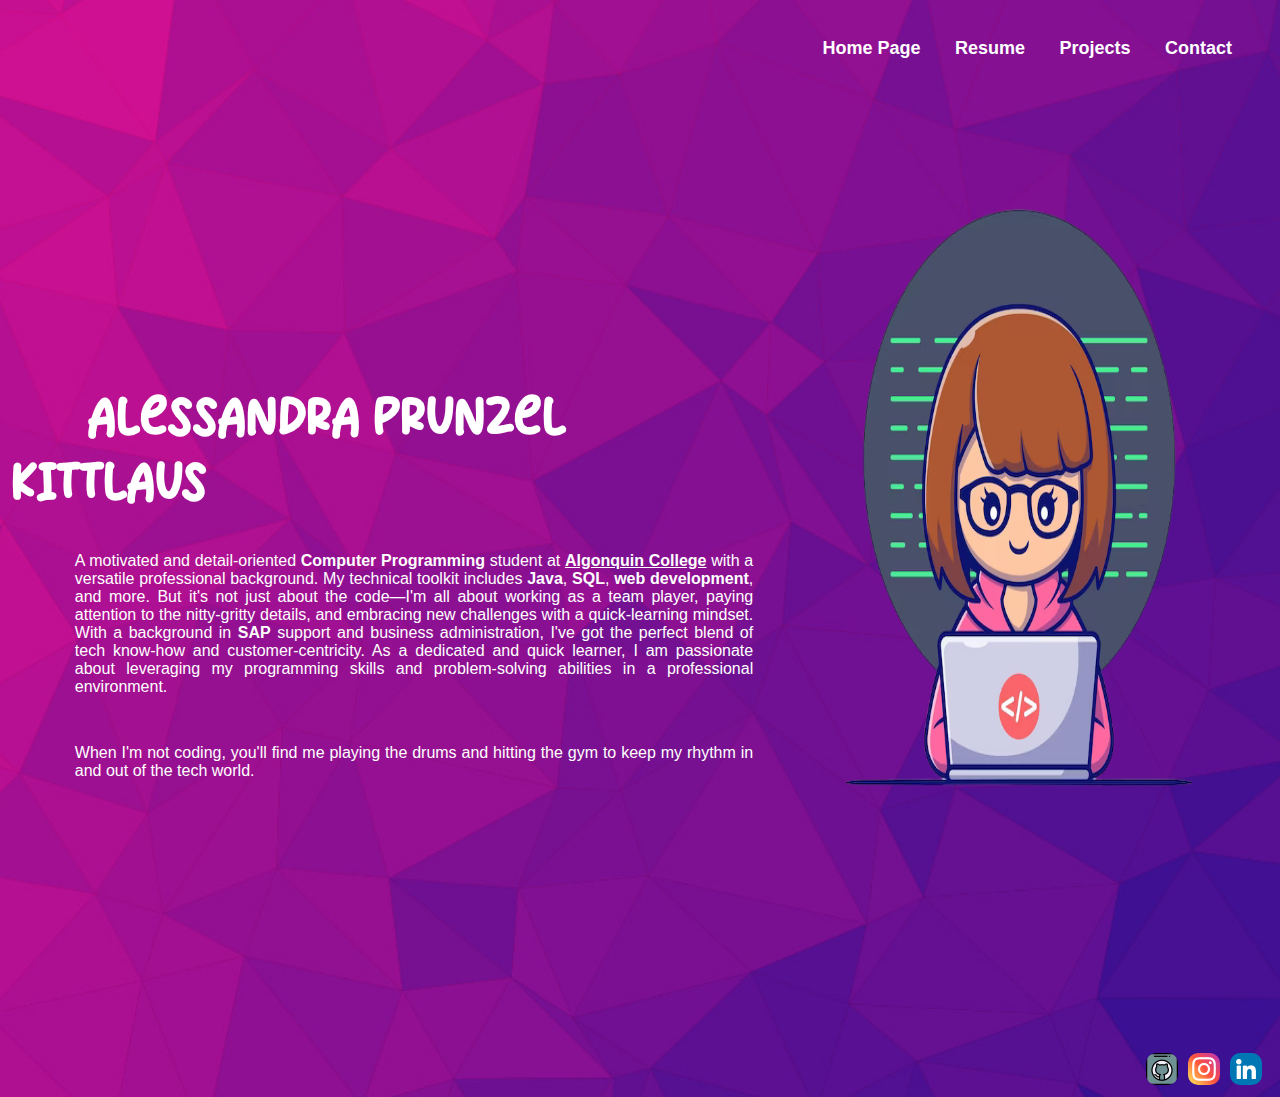
<file: index.html>
<!--Student name: Alessandra Prunzel Kittlaus
    File name: Assignment 1
    Date: 06/11/2023
    Section: CST8285_331
    Brief Description: This index.html webpage present the personal portfolio of Alessandra Prunzel Kittlaus. It serves as a digital resume, providing information about skills, background, etc. The page includes a navigation bar for easy access to other sections such as the home page, resume, projects, and contact.
-->

<!DOCTYPE html>
<html lang="en">
  <head>
    <meta charset="UTF-8">
    <meta name="viewport" content="width=device-width, initial-scale=1.0">
    <meta name="author" content="Alessandra Prunzel Kittlaus">
    <title>Alessandra Prunzel Kittlaus</title>

    <link rel="stylesheet" type="text/css" href="assignment1.css">
  </head>
  <body>
    <header>
      <nav class="navContent">
        <a href="index.html">Home Page</a>
        <a href="resume.html">Resume</a>
        <a href="projects.html">Projects</a>
        <a href="contact.html">Contact</a>
      </nav>
    </header>

    <div id="homePageContainer">
      <div id="nameAndInfo">
        <h1><span>ALESSANDRA PRUNZEL KITTLAUS</span></h1>

        <p>A motivated and detail-oriented <strong>Computer Programming</strong> student at <a id="algonquin" href="https://www.algonquincollege.com/" target="_blank">Algonquin College</a> with a versatile professional background. My technical toolkit includes <strong>Java</strong>, <strong>SQL</strong>, <strong>web development</strong>, and more. But it's not just about the code—I'm all about working as a team player, paying attention to the nitty-gritty details, and embracing new challenges with a quick-learning mindset. With a background in <strong>SAP</strong> support and business administration, I've got the perfect blend of tech know-how and customer-centricity. As a dedicated and quick learner, I am passionate about leveraging my programming skills and problem-solving abilities in a professional environment.</p>

        <p>When I'm not coding, you'll find me playing the drums and hitting the gym to keep my rhythm in and out of the tech world.</p>
      </div>

      <div id="girlContainer">
        <img src="pictures/girl_programmer-noback.png" alt="alessandra">
      </div>
    </div>

    <div id="footerContainer">
      <div class="socialMedia">
        <a href="https://github.com/alessandra-k" target="_blank"
          ><img src="pictures/github.png" alt="githubProfile"></a>
      </div>
      <div class="socialMedia">
        <a href="https://www.instagram.com/alessandraprunzel/" target="_blank"
          ><img src="pictures/instagram.png" alt="instagramProfile"></a>
      </div>
      <div class="socialMedia">
        <a
          href="https://www.linkedin.com/in/alessandrakittlaus/"
          target="_blank"
          ><img src="pictures/linkedin.png" alt="linkedinProfile"></a>
      </div>
    </div>
  </body>
</html>
</file>
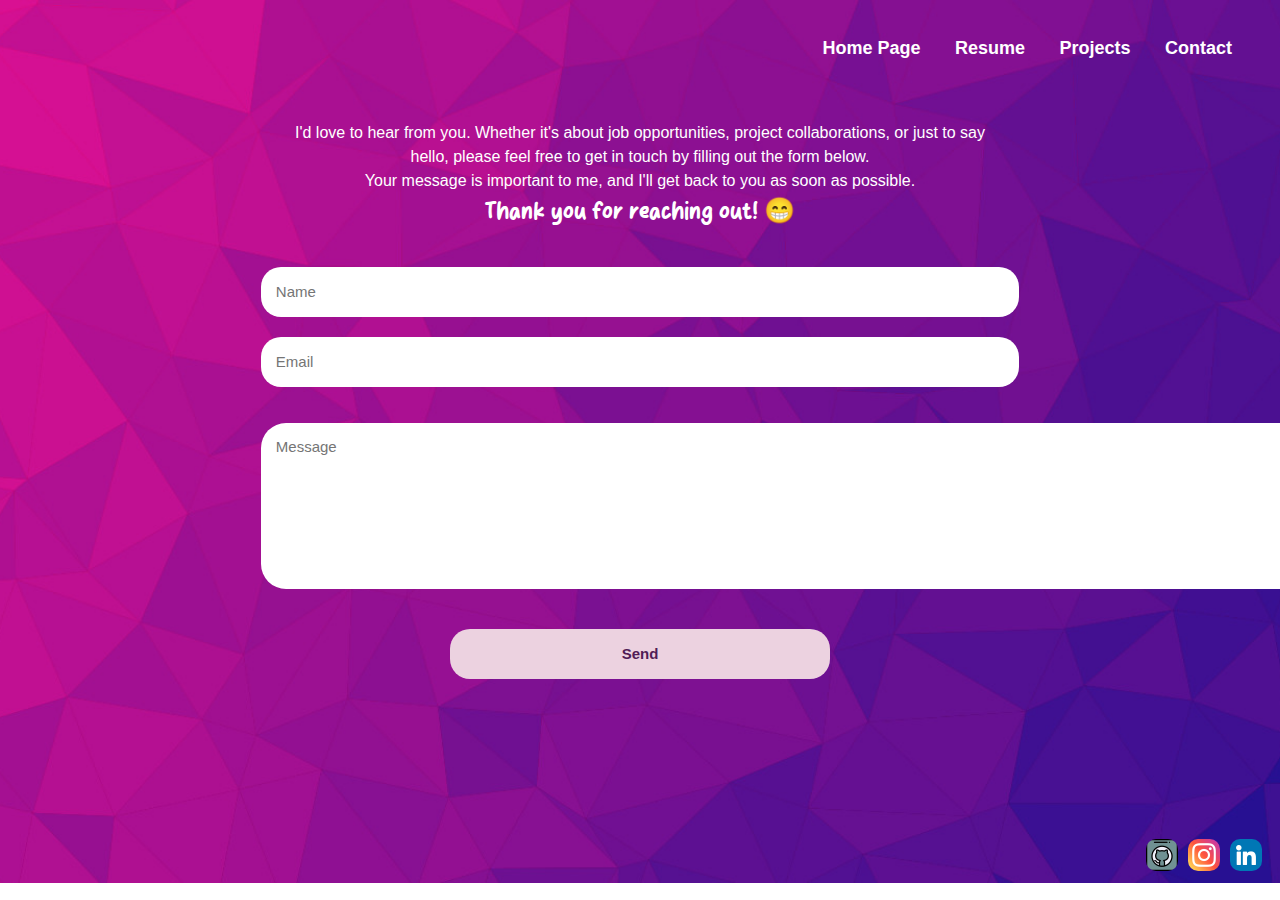
<file: contact.html>
<!--Student name: Alessandra Prunzel Kittlaus
    File name: Assignment 1
    Date: 06/11/2023
    Section: CST8285_331
    Brief Description: This webpage serves as a "Contact Me" page for Alessandra Prunzel Kittlaus website. Visitors can use the provided form to get in touch regarding job opportunities, project collaborations, or general inquiries.
-->

<!DOCTYPE html>
<html lang="en">
  <head>
    <meta charset="UTF-8">
    <meta name="viewport" content="width=device-width, initial-scale=1.0">
    <meta name="author" content="Alessandra Prunzel Kittlaus">
    <title>Contact me</title>

    <link rel="stylesheet" type="text/css" href="assignment1.css">
  </head>
  <body>
    <header>
      <nav class="navContent">
        <a href="index.html">Home Page</a>
        <a href="resume.html">Resume</a>
        <a href="projects.html">Projects</a>
        <a href="contact.html">Contact</a>
      </nav>
    </header>

    <div id="contactHeader">
      <p>
        I'd love to hear from you. Whether it's about job opportunities, project
        collaborations, or just to say hello, please feel free to get in touch
        by filling out the form below.<br>
        Your message is important to me, and I'll get back to you as soon as
        possible. <br>
        <span> Thank you for reaching out! &#128513;</span>
      </p>
    </div>

    <div id="formContainer">
      <form method="post" action="assignment1.php" autocomplete="off">
        <input type="text" placeholder="Name">
        <input type="email" placeholder="Email">
        <p>
          <textarea
            name="message"
            id="message"
            cols="112"
            rows="8"
            placeholder="Message"
          ></textarea>
        </p>
        <div id="submitButton">
          <input type="submit" value="Send">
        </div>
      </form>
    </div>

    <div id="footerContainer">
        <div class="socialMedia">
          <a href="https://github.com/alessandra-k" target="_blank">
            <img src="pictures/github.png" alt="githubProfile"></a>
        </div>
        <div class="socialMedia">
          <a href="https://www.instagram.com/alessandraprunzel/" target="_blank">
            <img src="pictures/instagram.png" alt="instagramProfile"></a>
        </div>
        <div class="socialMedia">
          <a
            href="https://www.linkedin.com/in/alessandrakittlaus/"
            target="_blank">
            <img src="pictures/linkedin.png" alt="linkedinProfile"></a>
        </div>
      </div>
  </body>
</html>
</file>
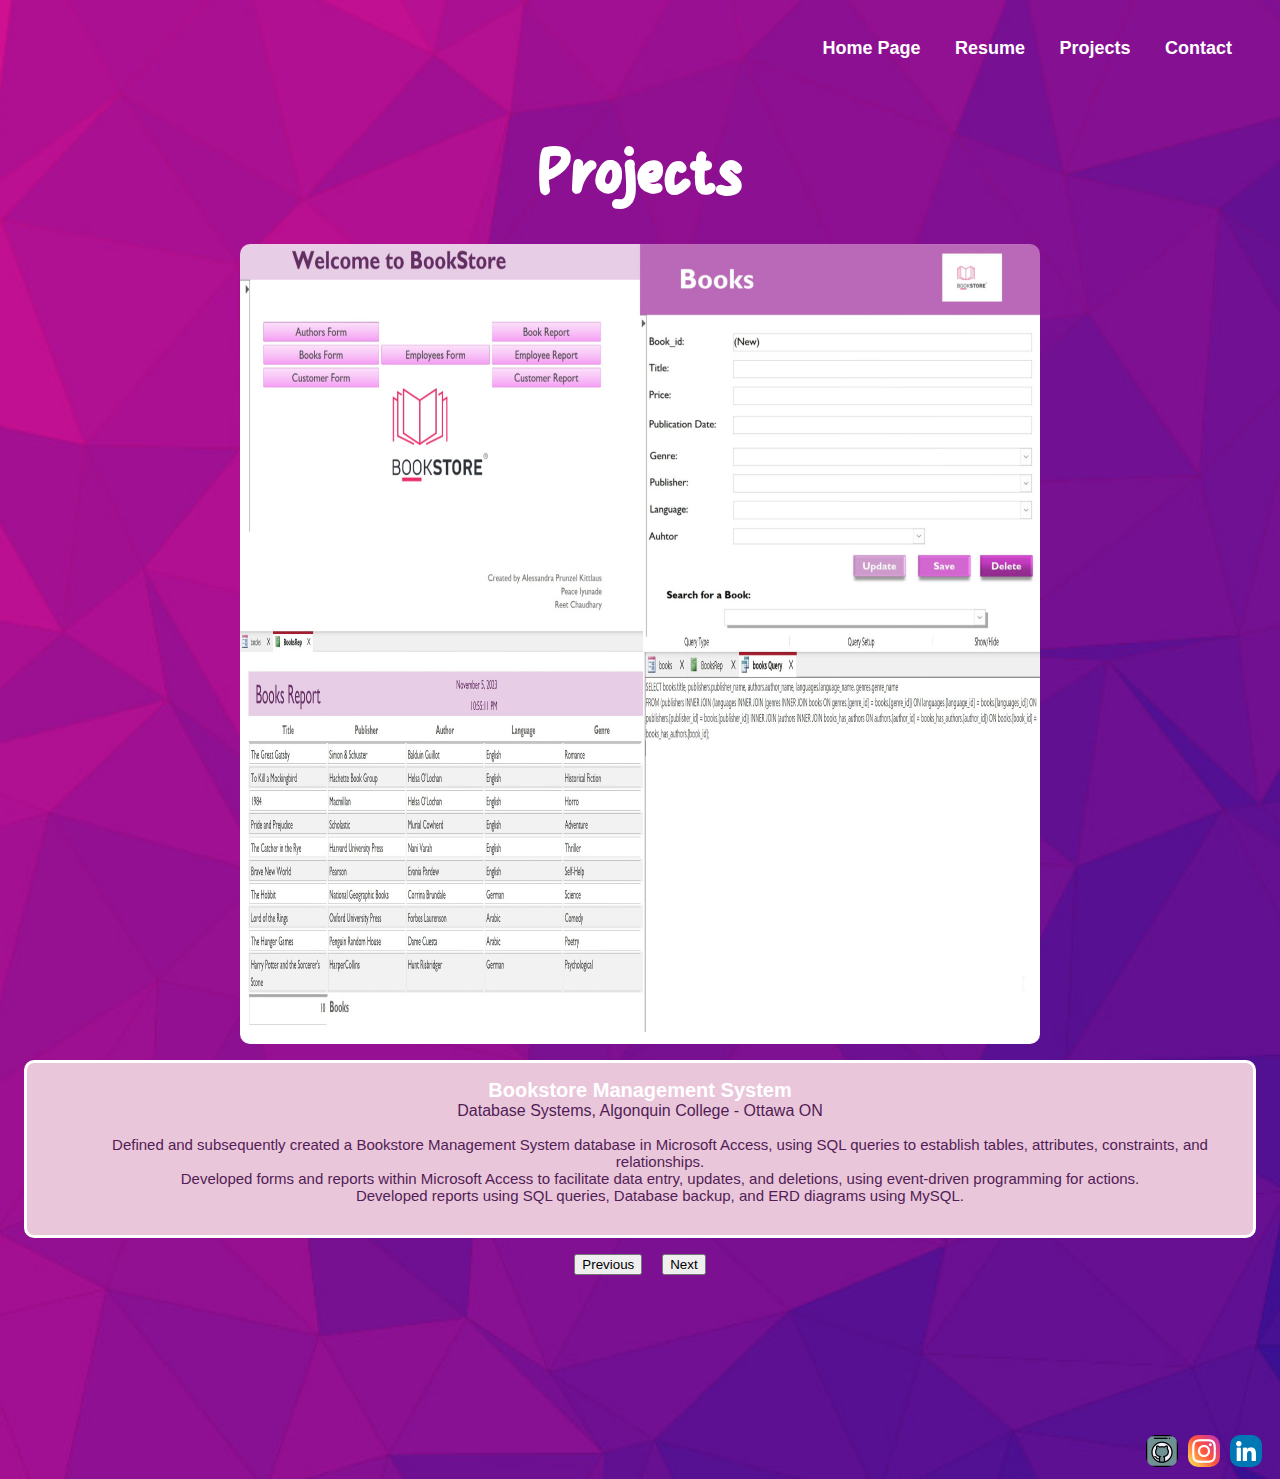
<file: projects.html>
<!--Student name: Alessandra Prunzel Kittlaus
    File name: Assignment 1
    Date: 06/11/2023
    Section: CST8285_331
    Brief Description: This "projects.html" webpage showcases a collection of projects. It offers navigation experience, allowing users to explore project details using "Previous" and "Next" buttons.
-->

<!DOCTYPE html>
<html lang="en">
  <head>
    <meta charset="UTF-8">
    <meta name="viewport" content="width=device-width, initial-scale=1.0">
    <meta name="author" content="Alessandra Prunzel Kittlaus">
    <title>Projects</title>
    <link rel="stylesheet" type="text/css" href="assignment1.css">
  </head>
  <body>
    <header>
      <nav class="navContent">
        <a href="index.html">Home Page</a>
        <a href="resume.html">Resume</a>
        <a href="projects.html">Projects</a>
        <a href="contact.html">Contact</a>
      </nav>
    </header>

    <div id="projectsHeader">
      <h1>Projects</h1>
    </div>

    <div id="projectsGeneralContainer">
      <div id="projectsContainer">
        <div class="project">
          <div class="pictureBox">
            <img src="projects/bookstoreProject.jpg" alt="Foto 1">
          </div>

          <div class="descriptionBox">
            <p>
              <span class="projectTitle">Bookstore Management System</span>
              <br>
              Database Systems, Algonquin College - Ottawa ON
            </p>
            <ul>
              <li>
                Defined and subsequently created a Bookstore Management System
                database in Microsoft Access, using SQL queries to establish
                tables, attributes, constraints, and relationships.
              </li>
              <li>
                Developed forms and reports within Microsoft Access to
                facilitate data entry, updates, and deletions, using
                event-driven programming for actions.
              </li>
              <li>
                Developed reports using SQL queries, Database backup, and ERD
                diagrams using MySQL.
              </li>
            </ul>
          </div>
        </div>

        <div class="project">
          <div class="pictureBox">
            <img src="projects/metalRodProject.jpg" alt="Foto 2">
          </div>

          <div class="descriptionBox">
            <p>
              <span class="projectTitle"> Rod Length Verification Program</span>
              <br>
              Computer Programming, Ottawa ON
            </p>
            <ul>
              <li>
                Developed a Java program for verifying metal rod lengths within
                a tolerance.
              </li>
              <li>
                Created static final variables EPSILON and TARGET_LENGTH for
                tolerance checking; Input validation to handle non-numeric
                inputs; A loop to allow input of an arbitrary number of rod
                measurements; UML diagram creation; Eclipse.
              </li>
            </ul>
          </div>
        </div>

        <div class="project">
          <div class="pictureBox">
            <img src="projects/website.jpg" alt="Foto 2">
          </div>

          <div class="descriptionBox">
            <p>
              <span class="projectTitle"> Personal Website </span> <br>
              Web Programming, Ottawa ON
            </p>
            <ul>
              <li>
                Developed a website from scratch using HTML, CSS, and
                JavaScript.
              </li>
              <li>
                Designed web structure with four HTML pages, ensuring a
                responsive layout.
              </li>
              <li>
                Followed proper folder structure, naming conventions, and code
                structure for clarity and readability.
              </li>
            </ul>
          </div>
        </div>
      </div>
    </div>

    <div id="projectButtons">
      <button id="prevButton">Previous</button>
      <button id="nextButton">Next</button>
    </div>

    <div id="footerContainer">
        <div class="socialMedia">
          <a href="https://github.com/alessandra-k" target="_blank"
            ><img src="pictures/github.png" alt="githubProfile"></a>
        </div>
        <div class="socialMedia">
          <a href="https://www.instagram.com/alessandraprunzel/" target="_blank"
            ><img src="pictures/instagram.png" alt="instagramProfile"></a>
        </div>
        <div class="socialMedia">
          <a
            href="https://www.linkedin.com/in/alessandrakittlaus/"
            target="_blank"
            ><img src="pictures/linkedin.png" alt="linkedinProfile"></a>
        </div>
      </div>

    <script src="interaction.java"></script>
  </body>
</html>
</file>
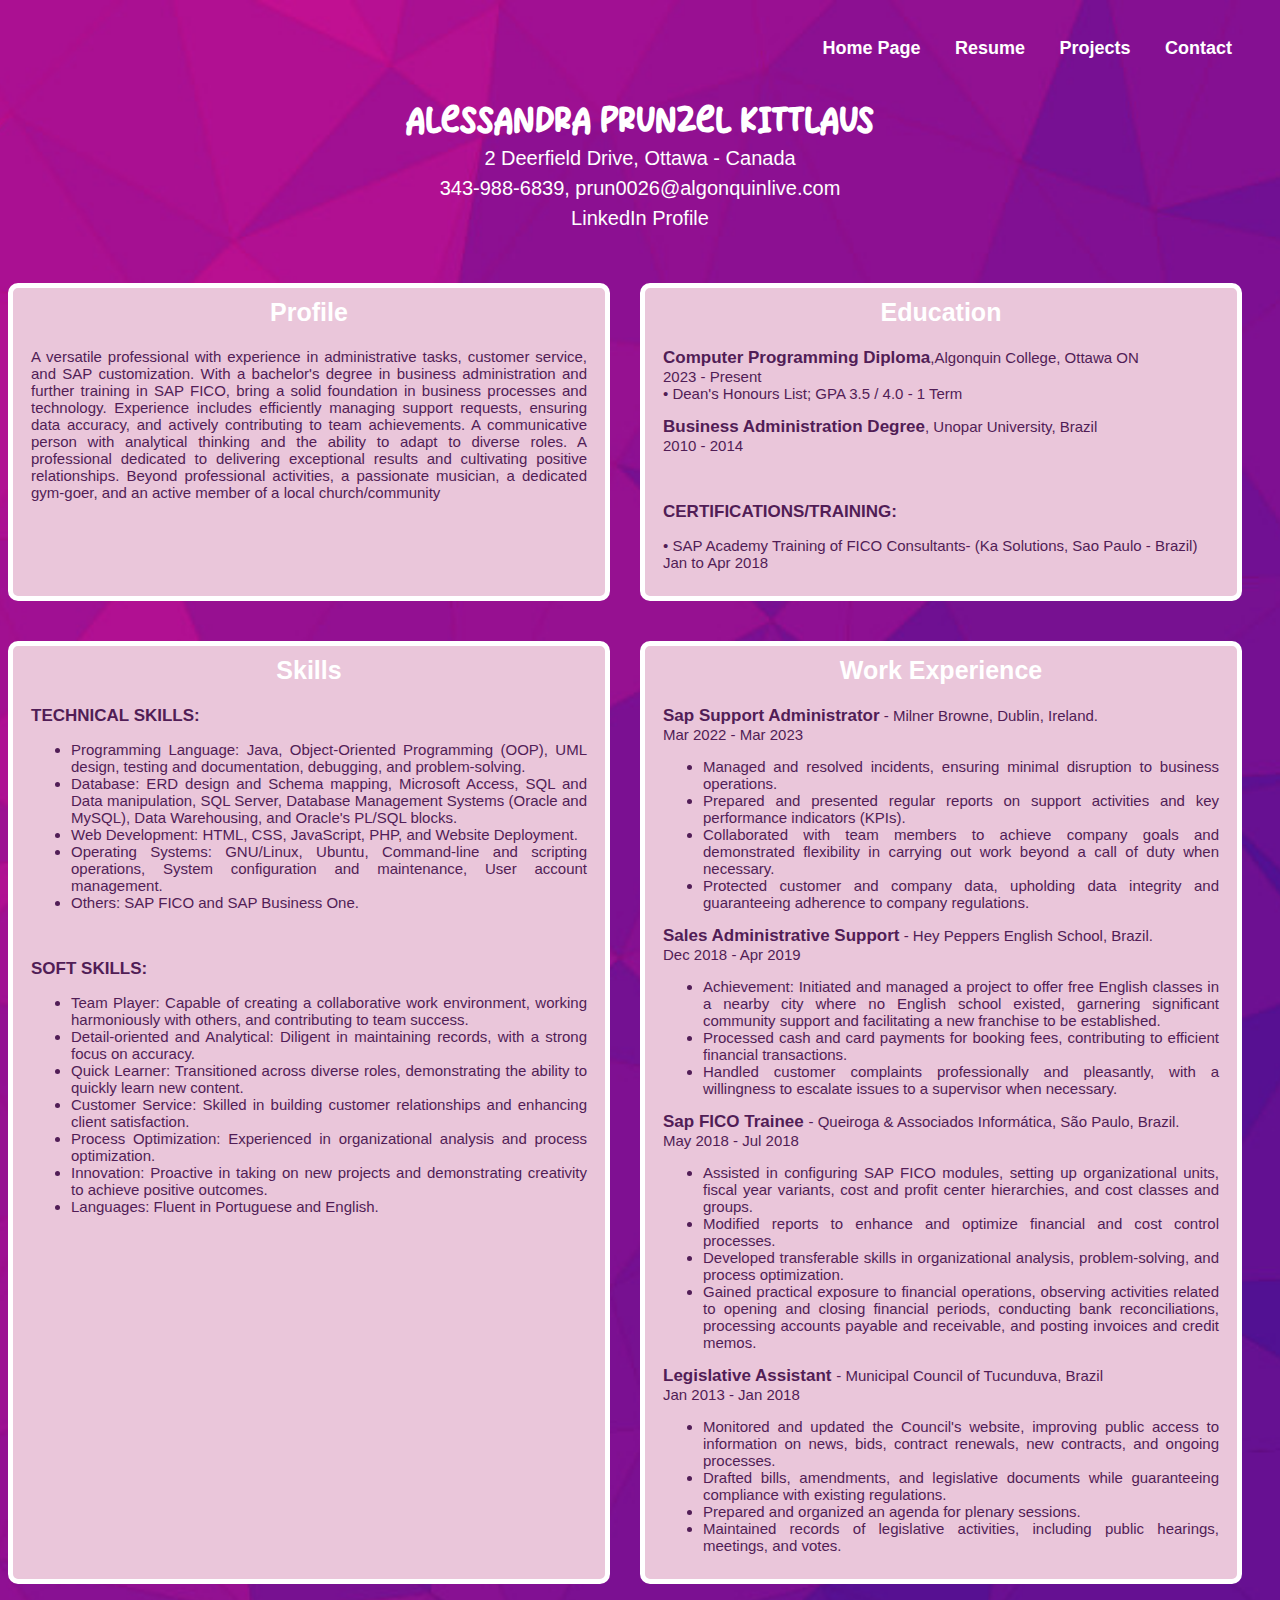
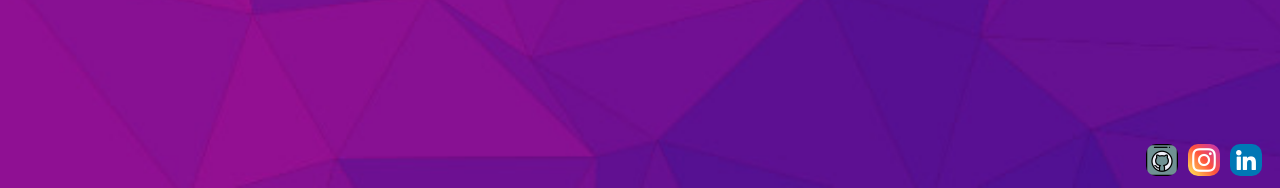
<file: resume.html>
<!--Student name: Alessandra Prunzel Kittlaus
    File name: Assignment 1
    Date: 06/11/2023
    Section: CST8285_331
    Brief Description: This "resume.html" webpage serves as an online resume. It also provides links to LinkedIn profile and social media.
-->

<!DOCTYPE html>
<html lang="en">
  <head>
    <meta charset="UTF-8">
    <meta name="viewport" content="width=device-width, initial-scale=1.0">
    <meta name="author" content="Alessandra Prunzel Kittlaus">
    <title>Resume</title>

    <link rel="stylesheet" type="text/css" href="assignment1.css">
  </head>
  <body>
    <header>
      <nav class="navContent">
        <a href="index.html">Home Page</a>
        <a href="resume.html">Resume</a>
        <a href="projects.html">Projects</a>
        <a href="contact.html">Contact</a>
      </nav>
    </header>

    <div class="resumeHeader">
      <h1>ALESSANDRA PRUNZEL KITTLAUS</h1>
      <p>2 Deerfield Drive, Ottawa - Canada</p>
      <p>343-988-6839, prun0026@algonquinlive.com</p>
      <p>
        <a
          href="https://www.linkedin.com/in/alessandrakittlaus/"
          target="_blank"
          >LinkedIn Profile</a
        >
      </p>
    </div>

    <div id="resumeBoxContainer">
      <div class="containerRow1">
        <div class="boxesResume" id="profile">
          <h2>Profile</h2>
          <p>
            A versatile professional with experience in administrative tasks,
            customer service, and SAP customization. With a bachelor's degree in
            business administration and further training in SAP FICO, bring a
            solid foundation in business processes and technology. Experience
            includes efficiently managing support requests, ensuring data
            accuracy, and actively contributing to team achievements. A
            communicative person with analytical thinking and the ability to
            adapt to diverse roles. A professional dedicated to delivering
            exceptional results and cultivating positive relationships. Beyond
            professional activities, a passionate musician, a dedicated
            gym-goer, and an active member of a local church/community
          </p>
        </div>

        <div class="boxesResume">
          <h2>Education</h2>
          <p>
            <span class="jobTitle">Computer Programming Diploma</span>,Algonquin
            College, Ottawa ON <br>
            2023 - Present <br>
            • Dean's Honours List; GPA 3.5 / 4.0 - 1 Term
          </p>

          <p>
            <span class="jobTitle">Business Administration Degree</span>, Unopar
            University, Brazil <br>
            2010 - 2014
          </p>
          <br>

          <p><span class="jobTitle">CERTIFICATIONS/TRAINING:</span></p>
          <p>
            • SAP Academy Training of FICO Consultants- (Ka Solutions, Sao Paulo
            - Brazil) <br>
            Jan to Apr 2018
          </p>
        </div>
      </div>

      <div class="containerRow2">
        <div class="boxesResume" id="skills">
          <h2>Skills</h2>
          <p><span class="jobTitle">TECHNICAL SKILLS: </span></p>

          <ul>
            <li>
              Programming Language: Java, Object-Oriented Programming (OOP), UML
              design, testing and documentation, debugging, and problem-solving.
            </li>
            <li>
              Database: ERD design and Schema mapping, Microsoft Access, SQL and
              Data manipulation, SQL Server, Database Management Systems (Oracle
              and MySQL), Data Warehousing, and Oracle's PL/SQL blocks.
            </li>
            <li>
              Web Development: HTML, CSS, JavaScript, PHP, and Website
              Deployment.
            </li>
            <li>
              Operating Systems: GNU/Linux, Ubuntu, Command-line and scripting
              operations, System configuration and maintenance, User account
              management.
            </li>
            <li>Others: SAP FICO and SAP Business One.</li>
          </ul>

          <br>
          <p><span class="jobTitle">SOFT SKILLS: </span></p>

          <ul>
            <li>
              Team Player: Capable of creating a collaborative work environment,
              working harmoniously with others, and contributing to team
              success.
            </li>
            <li>
              Detail-oriented and Analytical: Diligent in maintaining records,
              with a strong focus on accuracy.
            </li>
            <li>
              Quick Learner: Transitioned across diverse roles, demonstrating
              the ability to quickly learn new content.
            </li>
            <li>
              Customer Service: Skilled in building customer relationships and
              enhancing client satisfaction.
            </li>
            <li>
              Process Optimization: Experienced in organizational analysis and
              process optimization.
            </li>
            <li>
              Innovation: Proactive in taking on new projects and demonstrating
              creativity to achieve positive outcomes.
            </li>
            <li>Languages: Fluent in Portuguese and English.</li>
          </ul>
        </div>

        <div class="boxesResume">
          <h2>Work Experience</h2>
          <p>
            <span class="jobTitle">Sap Support Administrator</span> - Milner
            Browne, Dublin, Ireland.<br>
            Mar 2022 - Mar 2023
          </p>

          <ul>
            <li>
              Managed and resolved incidents, ensuring minimal disruption to
              business operations.
            </li>
            <li>
              Prepared and presented regular reports on support activities and
              key performance indicators (KPIs).
            </li>
            <li>
              Collaborated with team members to achieve company goals and
              demonstrated flexibility in carrying out work beyond a call of
              duty when necessary.
            </li>
            <li>
              Protected customer and company data, upholding data integrity and
              guaranteeing adherence to company regulations.
            </li>
          </ul>

          <p>
            <span class="jobTitle">Sales Administrative Support</span> - Hey
            Peppers English School, Brazil. <br>
            Dec 2018 - Apr 2019
          </p>
          <ul>
            <li>
              Achievement: Initiated and managed a project to offer free English
              classes in a nearby city where no English school existed,
              garnering significant community support and facilitating a new
              franchise to be established.
            </li>
            <li>
              Processed cash and card payments for booking fees, contributing to
              efficient financial transactions.
            </li>
            <li>
              Handled customer complaints professionally and pleasantly, with a
              willingness to escalate issues to a supervisor when necessary.
            </li>
          </ul>

          <p>
            <span class="jobTitle"> Sap FICO Trainee </span> - Queiroga &
            Associados Informática, São Paulo, Brazil. <br>
            May 2018 - Jul 2018
          </p>
          <ul>
            <li>
              Assisted in configuring SAP FICO modules, setting up
              organizational units, fiscal year variants, cost and profit center
              hierarchies, and cost classes and groups.
            </li>
            <li>
              Modified reports to enhance and optimize financial and cost
              control processes.
            </li>
            <li>
              Developed transferable skills in organizational analysis,
              problem-solving, and process optimization.
            </li>
            <li>
              Gained practical exposure to financial operations, observing
              activities related to opening and closing financial periods,
              conducting bank reconciliations, processing accounts payable and
              receivable, and posting invoices and credit memos.
            </li>
          </ul>

          <p>
            <span class="jobTitle">Legislative Assistant </span> - Municipal
            Council of Tucunduva, Brazil <br>
            Jan 2013 - Jan 2018
          </p>
          <ul>
            <li>
              Monitored and updated the Council's website, improving public
              access to information on news, bids, contract renewals, new
              contracts, and ongoing processes.
            </li>
            <li>
              Drafted bills, amendments, and legislative documents while
              guaranteeing compliance with existing regulations.
            </li>
            <li>Prepared and organized an agenda for plenary sessions.</li>
            <li>
              Maintained records of legislative activities, including public
              hearings, meetings, and votes.
            </li>
          </ul>
        </div>
      </div>
    </div>

    <div id="footerContainer">
      <div class="socialMedia">
        <a href="https://github.com/alessandra-k" target="_blank"
          ><img src="pictures/github.png" alt="githubProfile"></a>
      </div>
      <div class="socialMedia">
        <a href="https://www.instagram.com/alessandraprunzel/" target="_blank"
          ><img src="pictures/instagram.png" alt="instagramProfile"></a>
      </div>
      <div class="socialMedia">
        <a
          href="https://www.linkedin.com/in/alessandrakittlaus/"
          target="_blank"
          ><img src="pictures/linkedin.png" alt="linkedinProfile"></a>
      </div>
    </div>
  </body>
</html>
</file>
<file: assignment1.css>
@font-face {
  font-family: "Externalfont";
  src: url("Fonts/Milku.otf") format("opentype");
}

body {
  background: linear-gradient(91deg, rgb(81 29 86) 3.6%, rgb(25 22 56) 90.4%);
  background: url("background/background2.jpg");
  background-repeat: no-repeat;
  background-size: cover; /* Scale the background image to cover the entire viewport */
  background-position: center center; /* Center the background image both horizontally and vertically */
  color: white;
  font-family: "Segoe UI", Tahoma, Geneva, Verdana, sans-serif;
  max-width: 1900px;
}

header {
  right: 0; /*distance between the viewport's right edge and the fixed header's right edge*/
  padding: 20px;
  text-align: right; /* Right-align the content within the header */
}

.navContent a {
  display: inline-block; /* Display navigation links as inline-block elements */
  padding: 10px;
  margin-right: 10px; /* Add 10 pixels of right margin between each link */
  color: white;
  text-decoration: none;
  font-weight: bold;
  font-family: "Segoe UI", Tahoma, Geneva, Verdana, sans-serif;
  font-size: 18px;
}

a:hover {
  color: rgb(37, 5, 56);
  transition: 0.3s all;
}

#homePageContainer {
  display: flex;
  width: 100%; /* Take up full width of the parent container */
  flex-direction: row; /* Arrange children in a row */
  align-items: center; /* Center horizontally */
  justify-content: center; /* Center vertically */
}

#nameAndInfo {
  margin-top: 4em;
  height: 20em; /* Fixed height for the container */
  width: 60%; /* Relative width within the parent container */
}

#nameAndInfo span {
  color: white;
  font-weight: bold;
  font-size: 1.6em;
  font-family: "Externalfont", Arial, Helvetica, sans-serif;
  padding-left: 1.5em;
}

#nameAndInfo p {
  padding: 1em;
  margin-left: 3em;
  text-align: justify;
  color: white;
  font-family: "Segoe UI", Tahoma, Geneva, Verdana, sans-serif;
  font-size: 16px;
}

#nameAndInfo p > a{
color: white;
font-family: "Segoe UI", Tahoma, Geneva, Verdana, sans-serif;
font-weight: bold;
}

#girlContainer {
  align-items: center; /* Center horizontally */
  justify-content: center; /* Center vertically */
}

#girlContainer img {
  max-width: 500px;
  overflow: hidden; /* Hide overflow to maintain responsiveness */
}

#footerContainer {
  display: flex;
  justify-content: flex-end; /* Align child elements to the right side of the container */
  bottom: 0;
  margin-top: 10em;
}

.socialMedia {
  align-items: center; /* Center items vertically within the flex container */
  display: inline-block;
  margin-right: 10px;
  text-decoration: none;
}

.socialMedia a > img {
  width: 2em;
  height: 2em;
}

.resumeHeader {
  text-align: center;
  font-family: "Segoe UI", Tahoma, Geneva, Verdana, sans-serif;
  line-height: 0.5; /* Adjust line height for spacing */
  color: white;
}

.resumeHeader h1 {
  font-size: 35px;
  font-family: "Externalfont", Arial, Helvetica, sans-serif;
  line-height: 0.5; /* Adjust line height for spacing */
}

.resumeHeader p {
  font-size: 20px;
}

.resumeHeader a {
  text-decoration: none;
  color: white;
}

.resumeBoxContainer {
  display: flex;
  justify-content: space-between; /* Space the boxes evenly */
  align-items: center; /* Center-align items vertically */

  justify-content: center; /* Center vertically */
}

.containerRow1,
.containerRow2 {
  display: flex; /* Use flex for row containers */

  justify-content: center; /* Center-align items horizontally */
}

.boxesResume {
  width: 700px;
  height: auto; /* Automatically adjust height based on content */
  border: 1px solid #ccc;
  margin-top: 40px;
  margin-right: 30px;
  padding: 10px;
  text-align: justify; /* Justify the text within boxes */
  background-color: rgb(234, 198, 218);
  border: 5px solid white;
  border-radius: 10px;
}

.boxesResume h2 {
  font-size: 25px;
  text-align: center;
  margin-top: 0; /* Remove top margin from h2 elements */
  font-family: "Segoe UI", Tahoma, Geneva, Verdana, sans-serif;
}

.boxesResume p,
ul {
  margin-left: 8px;
  margin-right: 8px;
  font-size: 15px;
  font-family: "Segoe UI", Tahoma, Geneva, Verdana, sans-serif;
  color: rgb(81 29 86);
}

.jobTitle {
  font-weight: bold;
  font-size: 17px;
}

#projectsHeader {
  font-family: "Externalfont", Arial, Helvetica, sans-serif;
  font-size: 2em;
  text-align: center;
  margin: 0;
  height: 3em;
}

#projectsGeneralContainer {
  display: flex;
  align-items: center; /* Center horizontally */
  justify-content: center; /* Center vertically */
  padding-top: 1em;
}

#projectsContainer {
  display: flex;
  flex-direction: column; /* Stack elements vertically */
  align-items: center; /* Center horizontally */
  justify-content: center; /* Center vertically */
  overflow: hidden; /* Hide overflowing content */
  height: auto; /* Adjust the height automatically */
  width: auto; /* Adjust the width automatically */
}

#projectsContainer ul{
    list-style-type: none;
}

.project {
  text-align: center;
}

.pictureBox {
  display: flex;
  align-items: center; /* Center the image horizontally */
  justify-content: center; /* Center the image vertically */
}

img {
  width: 800px;
  height: 800px;
  border-radius: 10px; /* Add a border radius for rounded corners */
}

.descriptionBox {
  background-color: rgb(234, 198, 218);
  color: rgb(81 29 86);
  margin: 1em;
  border: 3.5px solid white;
  border-radius: 10px;
  padding-bottom: 1em;
}

.projectTitle {
  font-weight: bold;
  font-size: 15pt;
  color: white;
}

#projectButtons {
  display: flex;
  justify-content: center; /* Center horizontally */
  align-items: center; /* Center vertically */
  margin-top: 0;
}

#projectButtons button {
  /* Margin for the top and bottom is 0 (no space) */
  /* Margin for the left and right is 10px (10 pixels) */
  margin: 0 10px;
}

#contactHeader {
  display: flex;
  justify-content: center; /* Center horizontally */
  align-items: center; /* Center vertically */
  margin-top: 1em;
}

#contactHeader p {
  text-align: center;
  font-family: "Segoe UI", Tahoma, Geneva, Verdana, sans-serif;
  line-height: 1.5; /*Espacamento entre linhas*/
  color: white;
  width: 700px;
}

#contactHeader p > span {
  font-size: 25px;
  font-family: "Externalfont", Arial, Helvetica, sans-serif;
}

#formContainer {
  display: flex;
  justify-content: center; /* Center horizontally */
  align-items: center;
}
form {
  display: flex;
  flex-direction: column; /* Stack form elements vertically */
  width: 60%; /* Set the width to 60% of the parent container */
}

#submitButton {
  display: flex;
  justify-content: center; /* Center horizontally */
  align-items: center;
}

#submitButton [type="submit"] {
  height: 50px;
  width: 50%;
  background-color: rgb(236, 210, 224);
  color: rgb(81 29 86);
  font-weight: bold;
}

#submitButton [type="submit"]:hover {
  cursor: pointer; /* Change cursor to a hand pointer on hover */
  background-color: rgb(79, 8, 121);
  color: white;
}

input {
  margin-top: 20px;
  height: 20px;
  padding: 15px;
  border-radius: 20px;
  border: none;
  font-size: 15px;
  font-family: "Segoe UI", Tahoma, Geneva, Verdana, sans-serif;
}

#message {
  margin-top: 20px;
  padding: 15px;
  border-radius: 25px;
  border: none;
  font-size: 15px;
  font-family: "Segoe UI", Tahoma, Geneva, Verdana, sans-serif;
}
</file>
